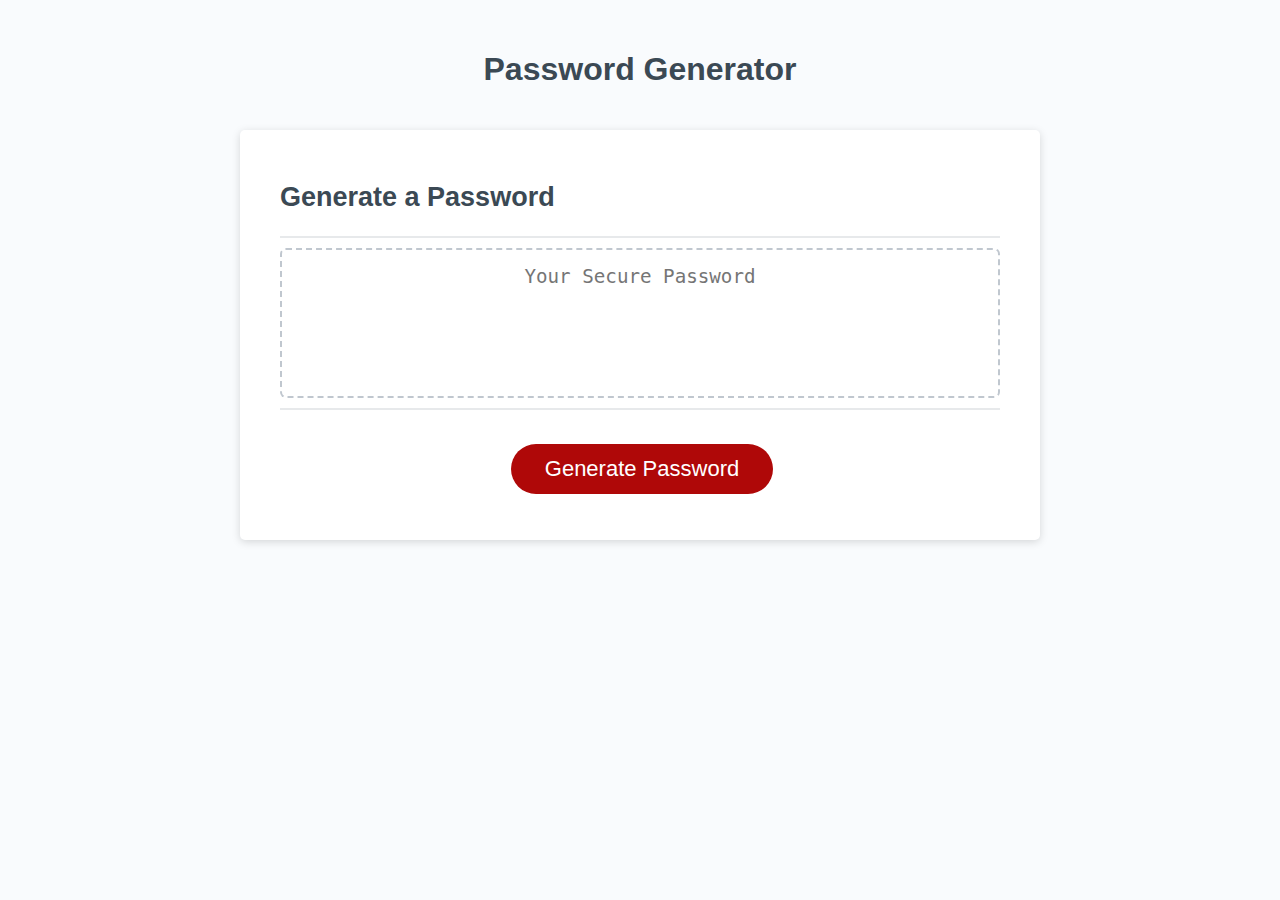
<file: index.html>
<!DOCTYPE html>
<html lang="en">
  <head>
    <meta charset="UTF-8" />
    <meta name="viewport" content="width=device-width, initial-scale=1.0" />
    <meta http-equiv="X-UA-Compatible" content="ie=edge" />
    <title>Password Generator</title>
    <link rel="stylesheet" href="./assets/style.css">
  </head>
  <body>
    <div class="wrapper">
      <header>
        <h1>Password Generator</h1>
      </header>
      <div class="card">
        <div class="card-header">
          <h2>Generate a Password</h2>
        </div>
        <div class="card-body">
          <textarea
            readonly
            id="password"
            placeholder="Your Secure Password"
            aria-label="Generated Password"
          ></textarea>
        </div>
        <div class="card-footer">
          <div class="errormessages">
            <ul class="errorlist">
              
            </ul>
          <button id="generate" class="btn">Generate Password</button>
        </div>
      </div>
    </div>
    <script src="script.js"></script>
  </body>
</html>
</file>
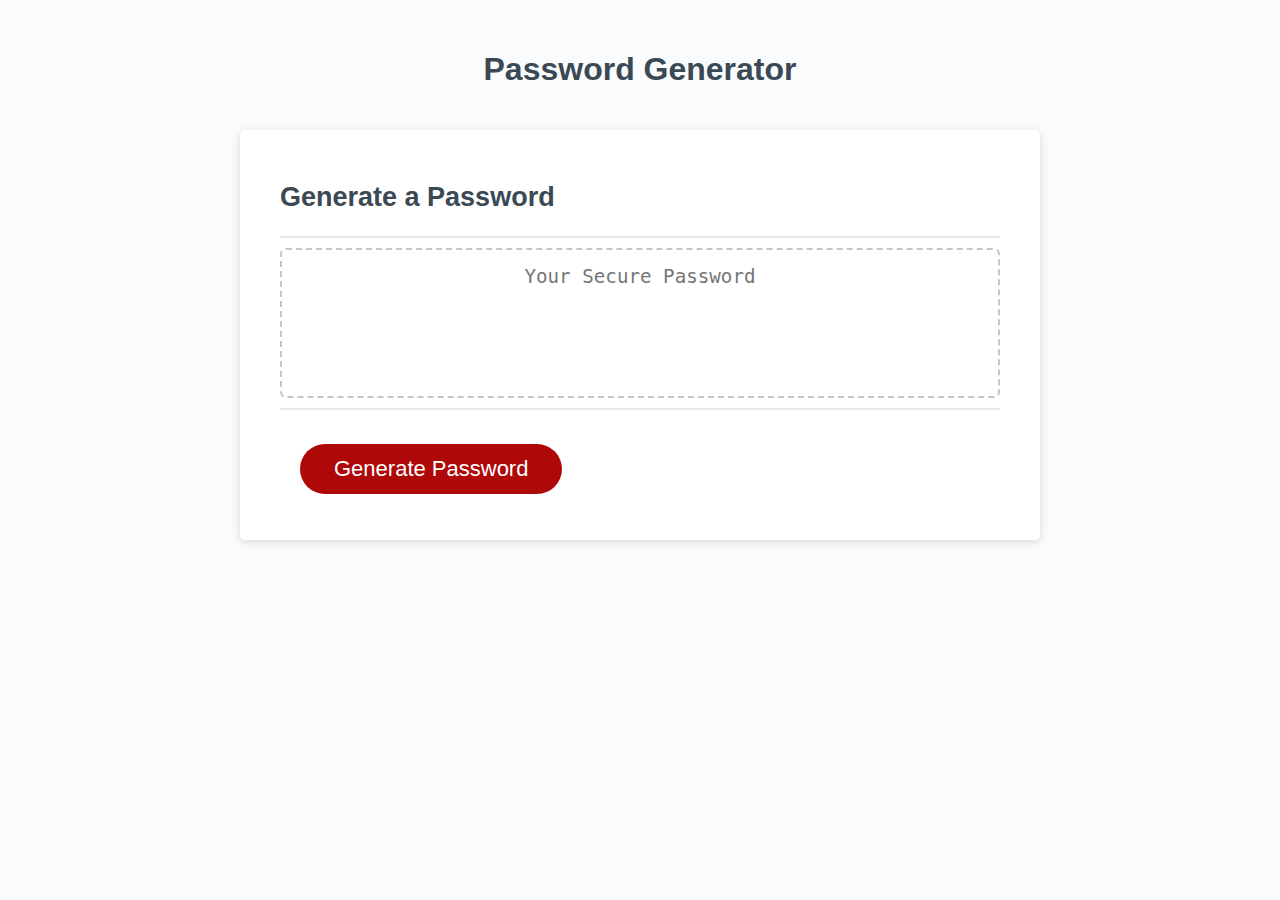
<file: Develop/index.html>
<!DOCTYPE html>
<html lang="en">
  <head>
    <meta charset="UTF-8" />
    <meta name="viewport" content="width=device-width, initial-scale=1.0" />
    <meta http-equiv="X-UA-Compatible" content="ie=edge" />
    <title>Password Generator</title>
    <link rel="stylesheet" href="style.css" />
  </head>
  <body>
    <div class="wrapper">
      <header>
        <h1>Password Generator</h1>
      </header>
      <div class="card">
        <div class="card-header">
          <h2>Generate a Password</h2>
        </div>
        <div class="card-body">
          <textarea
            readonly
            id="password"
            placeholder="Your Secure Password"
            aria-label="Generated Password"
          ></textarea>
        </div>
        <div class="card-footer">
          <div class="errormessages">
            <ul class="errorlist">
              
            </ul>
          <button id="generate" class="btn">Generate Password</button>
        </div>
      </div>
    </div>
    <script src="script.js"></script>
  </body>
</html>
</file>
<file: assets/style.css>
*,
*::before,
*::after {
  box-sizing: border-box;
}

html,
body,
.wrapper {
  height: 100%;
  margin: 0;
  padding: 0;
}

body {
  font-family: sans-serif;
  background-color: #f9fbfd;
}

.wrapper {
  padding-top: 30px;
  padding-left: 20px;
  padding-right: 20px;
}

header {
  text-align: center;
  padding: 20px;
  padding-top: 0px;
  color: hsl(206, 17%, 28%);
}

.card {
  background-color: hsl(0, 0%, 100%);
  border-radius: 5px;
  border-width: 1px;
  box-shadow: rgba(0, 0, 0, 0.15) 0px 2px 8px 0px;
  color: hsl(206, 17%, 28%);
  font-size: 18px;
  margin: 0 auto;
  max-width: 800px;
  padding: 30px 40px;
}

.card-header::after {
  content: " ";
  display: block;
  width: 100%;
  background: #e7e9eb;
  height: 2px;
}

.card-body {
  min-height: 100px;
}

.card-footer {
  text-align: center;
}

.card-footer::before {
  content: " ";
  display: block;
  width: 100%;
  background: #e7e9eb;
  height: 2px;
}

.card-footer::after {
  content: " ";
  display: block;
  clear: both;
}

.btn {
  border: none;
  background-color: hsl(360, 91%, 36%);
  border-radius: 25px;
  box-shadow: rgba(0, 0, 0, 0.1) 0px 1px 6px 0px rgba(0, 0, 0, 0.2) 0px 1px 1px
    0px;
  color: hsl(0, 0%, 100%);
  display: inline-block;
  font-size: 22px;
  line-height: 22px;
  margin: 16px 16px 16px 20px;
  padding: 14px 34px;
  text-align: center;
  cursor: pointer;
}

button[disabled] {
  cursor: default;
  background: #c0c7cf;
}

.float-right {
  float: right;
}

#password {
  -webkit-appearance: none;
  -moz-appearance: none;
  appearance: none;
  border: none;
  display: block;
  width: 100%;
  padding-top: 15px;
  padding-left: 15px;
  padding-right: 15px;
  padding-bottom: 85px;
  font-size: 1.2rem;
  text-align: center;
  margin-top: 10px;
  margin-bottom: 10px;
  border: 2px dashed #c0c7cf;
  border-radius: 6px;
  resize: none;
  overflow: hidden;
}

.errorlist{
  color: red;
  text-align: left;
}

@media (max-width: 690px) {
  .btn {
    font-size: 1rem;
    margin: 16px 0px 0px 0px;
    padding: 10px 15px;
  }

  #password {
    font-size: 1rem;
  }
}

@media (max-width: 500px) {
  .btn {
    font-size: 0.8rem;
  }
}
</file>
<file: Develop/style.css>
*,
*::before,
*::after {
  box-sizing: border-box;
}

html,
body,
.wrapper {
  height: 100%;
  margin: 0;
  padding: 0;
}

body {
  font-family: sans-serif;
  background-color: #f9fbfd;
}

.wrapper {
  padding-top: 30px;
  padding-left: 20px;
  padding-right: 20px;
}

header {
  text-align: center;
  padding: 20px;
  padding-top: 0px;
  color: hsl(206, 17%, 28%);
}

.card {
  background-color: hsl(0, 0%, 100%);
  border-radius: 5px;
  border-width: 1px;
  box-shadow: rgba(0, 0, 0, 0.15) 0px 2px 8px 0px;
  color: hsl(206, 17%, 28%);
  font-size: 18px;
  margin: 0 auto;
  max-width: 800px;
  padding: 30px 40px;
}

.card-header::after {
  content: " ";
  display: block;
  width: 100%;
  background: #e7e9eb;
  height: 2px;
}

.card-body {
  min-height: 100px;
}

.card-footer {
  text-align: center;
}

.card-footer::before {
  content: " ";
  display: block;
  width: 100%;
  background: #e7e9eb;
  height: 2px;
}

.card-footer::after {
  content: " ";
  display: block;
  clear: both;
}

.btn {
  border: none;
  background-color: hsl(360, 91%, 36%);
  border-radius: 25px;
  box-shadow: rgba(0, 0, 0, 0.1) 0px 1px 6px 0px rgba(0, 0, 0, 0.2) 0px 1px 1px
    0px;
  color: hsl(0, 0%, 100%);
  display: inline-block;
  font-size: 22px;
  line-height: 22px;
  margin: 16px 16px 16px 20px;
  padding: 14px 34px;
  text-align: center;
  cursor: pointer;
}

button[disabled] {
  cursor: default;
  background: #c0c7cf;
}

.float-right {
  float: right;
}

#password {
  -webkit-appearance: none;
  -moz-appearance: none;
  appearance: none;
  border: none;
  display: block;
  width: 100%;
  padding-top: 15px;
  padding-left: 15px;
  padding-right: 15px;
  padding-bottom: 85px;
  font-size: 1.2rem;
  text-align: center;
  margin-top: 10px;
  margin-bottom: 10px;
  border: 2px dashed #c0c7cf;
  border-radius: 6px;
  resize: none;
  overflow: hidden;
}

.errormessages{
  color: red;
  text-align: left;
}

@media (max-width: 690px) {
  .btn {
    font-size: 1rem;
    margin: 16px 0px 0px 0px;
    padding: 10px 15px;
  }

  #password {
    font-size: 1rem;
  }
}

@media (max-width: 500px) {
  .btn {
    font-size: 0.8rem;
  }
}
</file>
